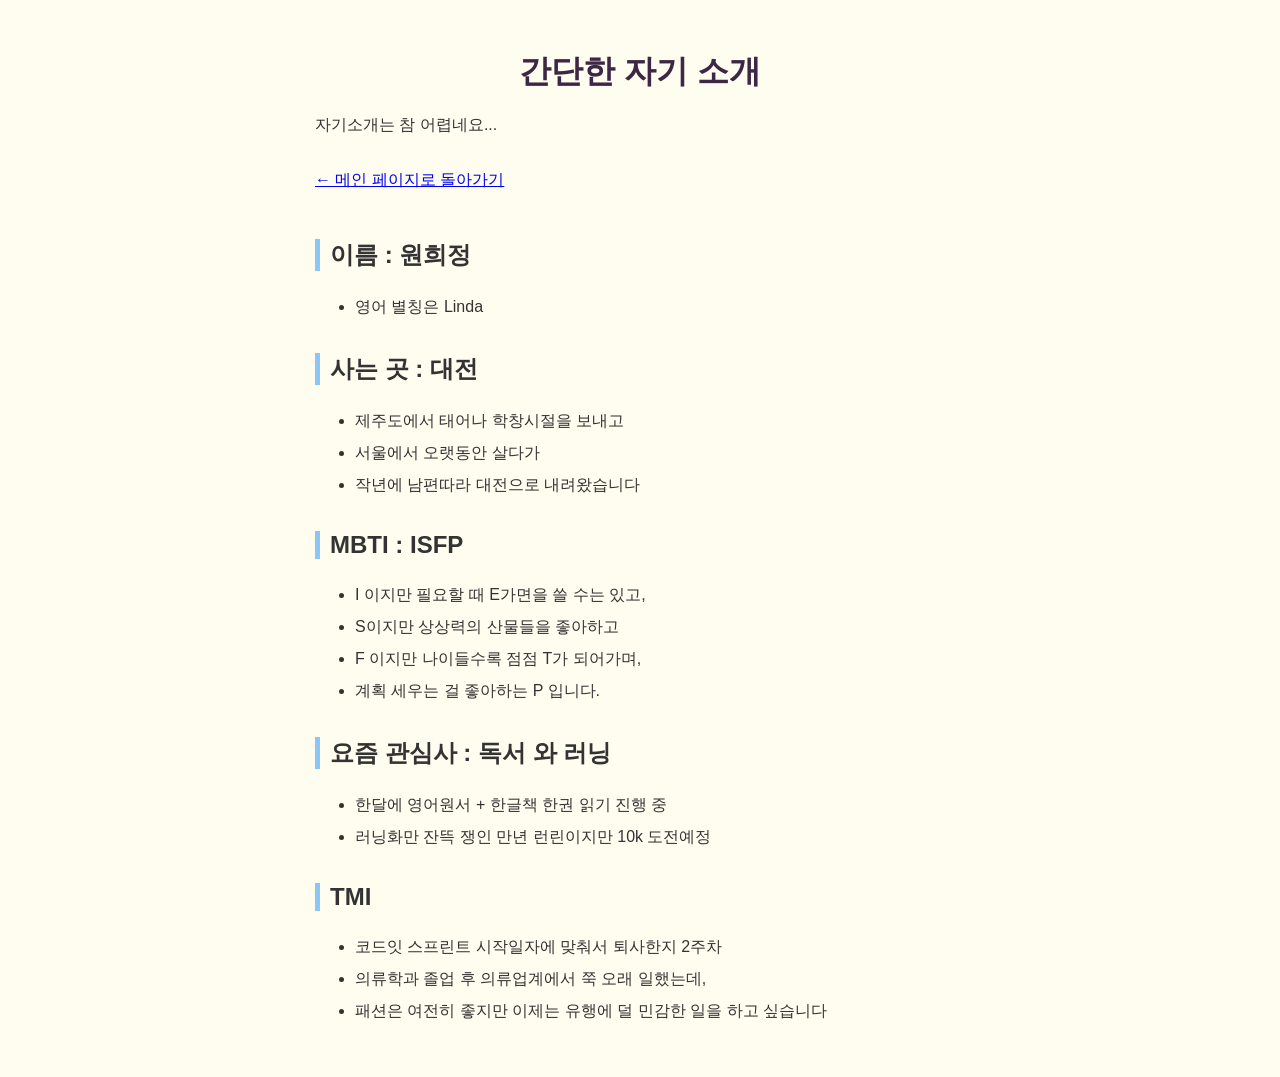
<file: 원희정.html>
<!doctype html>
<html lang="ko">
  <head>
    <meta charset="UTF-8" />
    <title>자기소개 원희정</title>
    <style>
      body {
        font-family: sans-serif;
        max-width: 650px;
        margin: 50px auto;
        background-color: #fffdf0;
        color: #333;
      }

      h1 {
        text-align: center;
        font-size: 2rem;
        color: #3c2744;
      }
      h2 {
        border-left: 5px solid #8dc5f3;
        padding-left: 10px;
        margin-top: 30px;
      }
      li {
        line-height: 2;
      }
    </style>
  </head>
  <body>
    <h1>간단한 자기 소개</h1>

    <p>자기소개는 참 어렵네요...</p>
    <br />
    <a href="./index.html">← 메인 페이지로 돌아가기</a>

    <br />
    <br />

    <h2>이름 : 원희정</h2>
    <ul>
      <li>영어 별칭은 Linda</li>
    </ul>

    <h2>사는 곳 : 대전</h2>
    <ul>
      <li>제주도에서 태어나 학창시절을 보내고</li>
      <li>서울에서 오랫동안 살다가</li>
      <li>작년에 남편따라 대전으로 내려왔습니다</li>
    </ul>

    <h2>MBTI : ISFP</h2>
    <ul>
      <li>I 이지만 필요할 때 E가면을 쓸 수는 있고,</li>
      <li>S이지만 상상력의 산물들을 좋아하고</li>
      <li>F 이지만 나이들수록 점점 T가 되어가며,</li>
      <li>계획 세우는 걸 좋아하는 P 입니다.</li>
    </ul>

    <h2>요즘 관심사 : 독서 와 러닝</h2>
    <ul>
      <li>한달에 영어원서 + 한글책 한권 읽기 진행 중</li>
      <li>러닝화만 잔뜩 쟁인 만년 런린이지만 10k 도전예정</li>
    </ul>

    <h2>TMI</h2>
    <ul>
      <li>코드잇 스프린트 시작일자에 맞춰서 퇴사한지 2주차</li>
      <li>의류학과 졸업 후 의류업계에서 쭉 오래 일했는데,</li>
      <li>패션은 여전히 좋지만 이제는 유행에 덜 민감한 일을 하고 싶습니다</li>
    </ul>
  </body>
</html>
</file>
